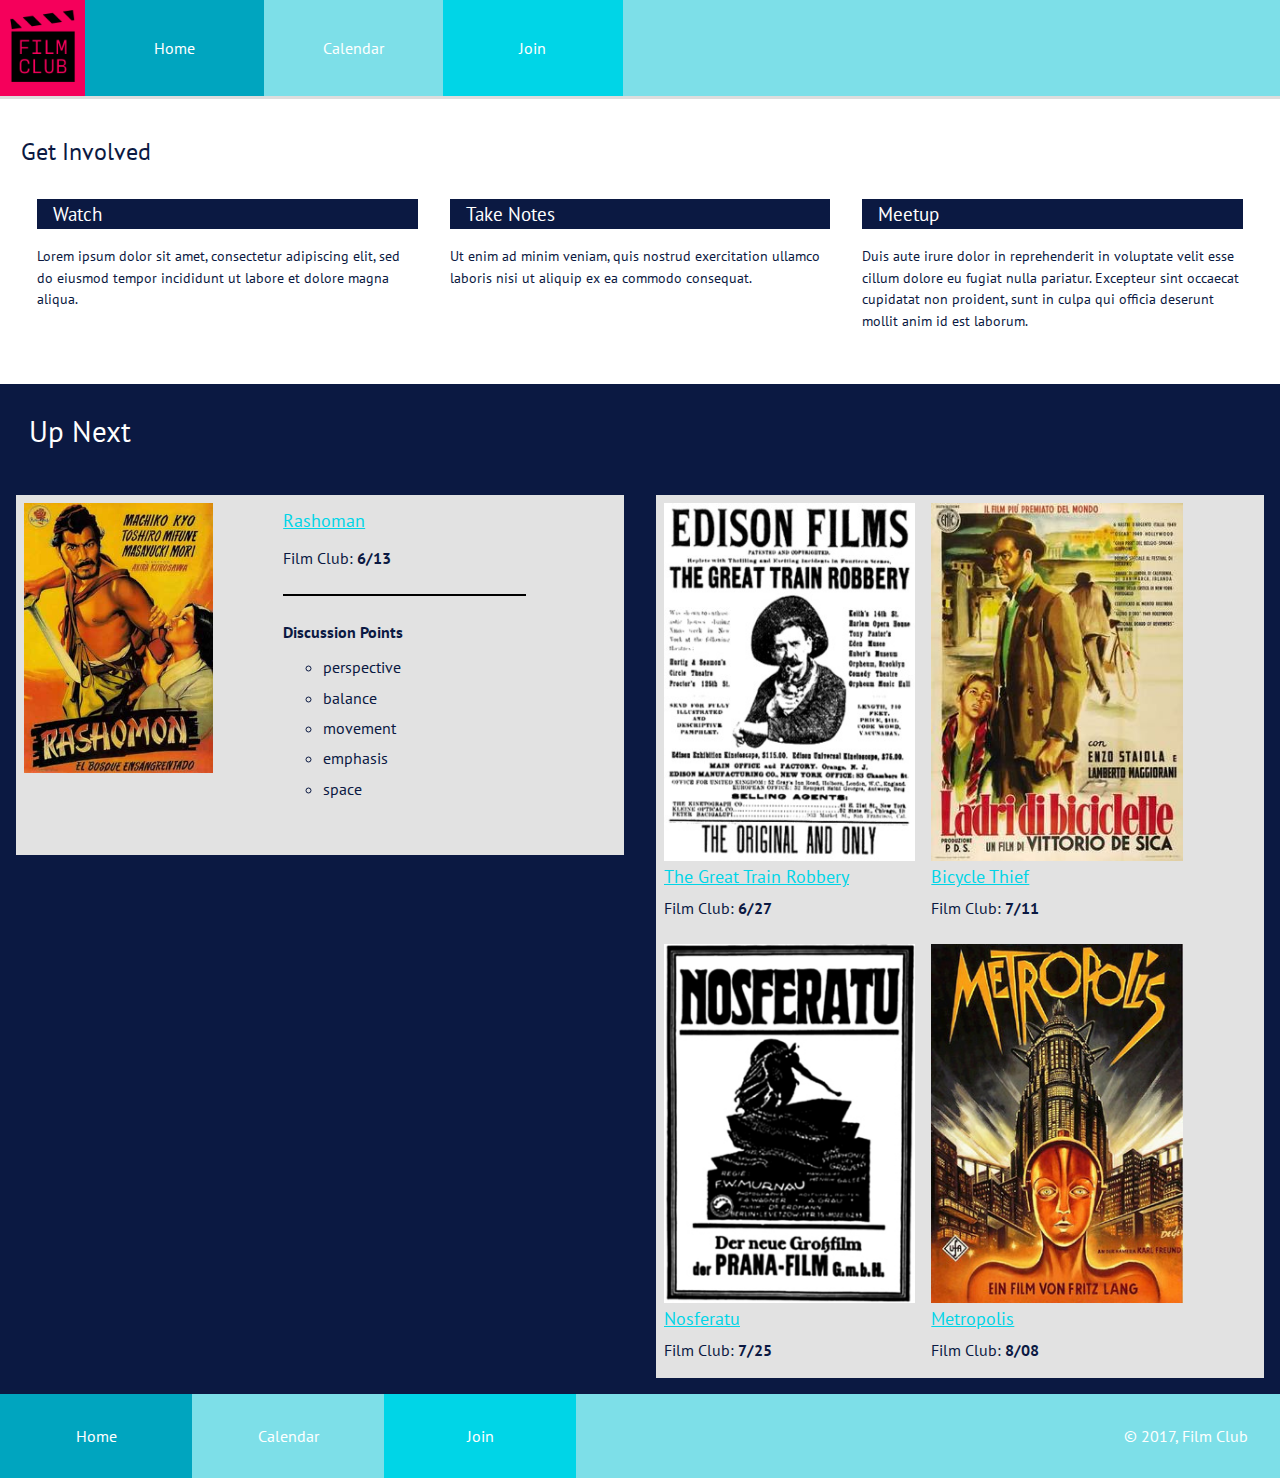
<file: index.html>
<!DOCTYPE html>

<!-- HOME PAGE -->

<html>
  <head>
    <meta charset="utf-8">
    <link rel="stylesheet" href="css/main.css">
    <link href="https://fonts.googleapis.com/css?family=PT+Sans:400,700" rel="stylesheet">
    <title>Film Club</title>
  </head>
  <body>

    <nav>
      <div id="logo"><img src="images/filmclub.png" alt="Flim Club Logo"></div>
      <div class="link_container">
        <div class="nav_link home_link"><a href="index.html">Home</a></div>
        <div class="nav_link calendar_link"><a href="calendar/index.html">Calendar</a></div>
        <div class="nav_link join_link"><a href="join/index.html">Join</a></div>
      </div>
    </nav>

    <div id="heading">
      <h2>Get Involved</h2>
      <div class="notice watch">
        <div class="notice_header">
          <h3>Watch</h3>
        </div>
        <div class="notice_body">
          <p>Lorem ipsum dolor sit amet, consectetur adipiscing elit, sed do eiusmod tempor incididunt ut labore et dolore magna aliqua.</p>
        </div>
      </div>
      <div class="notice notes">
        <div class="notice_header">
          <h3>Take Notes</h3>
        </div>
        <div class="notice_body">
          <p>Ut enim ad minim veniam, quis nostrud exercitation ullamco laboris nisi ut aliquip ex ea commodo consequat.</p>
        </div>
      </div>
      <div class="notice meetup">
        <div class="notice_header">
          <h3>Meetup</h3>
        </div>
        <div class="notice_body">
          <p>Duis aute irure dolor in reprehenderit in voluptate velit esse cillum dolore eu fugiat nulla pariatur. Excepteur sint occaecat cupidatat non proident, sunt in culpa qui officia deserunt mollit anim id est laborum.</p>
        </div>
      </div>
    </div>

    <div id="up_next">
      <h1>Up Next</h1>
      <div class="marquee" id="rashoman_marquee">
        <div class="rashoman_picture">
          <img src="images/rashomon-poster.jpg" alt="Rashoman Poster">
        </div>
        <div class="rashoman_info">
          <div class="film_title">
            <a href="https://www.youtube.com/watch?v=7QTrx3YNz7A&t=8s" target="_blank">Rashoman</a>
            <p>Film Club: <b>6/13</b></p>
          </div>
          <hr>
          <div class="discussion_points">
            <p>Discussion Points</p><ul>
              <li>perspective</li>
              <li>balance</li>
              <li>movement</li>
              <li>emphasis</li>
              <li>space</li>
            </ul>
          </div>
        </div>
      </div>
      <div class="marquee">
        <div class="great_train_robbery">
          <div class="great_train_robbery_picture">
            <img src="images/great-train-poster.jpg" alt="Great Train Robbery Poster">
          </div>
          <div class="film_title">
            <a href="https://www.youtube.com/watch?v=zuto7qWrplc" target="_blank">The Great Train Robbery</a>
            <p>Film Club: <b>6/27</b></p>
          </div>
        </div>
        <div class="bicycle_thief">
          <div class="bicycle_thief_picture">
            <img src="images/bicycle-thief-poster.jpg" alt="Bicycle Thief Poster">
          </div>
          <div class="film_title">
            <a href="https://www.youtube.com/watch?v=H3jnzXX9mXs" target="_blank">Bicycle Thief</a>
            <p>Film Club: <b>7/11</b></p>
          </div>
        </div>
        <div class="nosferatu">
          <div class="nosferatu_picture">
            <img src="images/nosferatu-poster.jpg" alt="Nosferatu Poster">
          </div>
          <div class="film_title">
            <a href="https://www.youtube.com/watch?v=FC6jFoYm3xs" target="_blank">Nosferatu</a>
            <p>Film Club: <b>7/25</b></p>
          </div>
        </div>
        <div class="metropolis">
          <div class="metropolis_picture">
            <img src="images/metropolis-poster.jpg" alt="Metropolis Poster">
          </div>
          <div class="film_title">
            <a href="https://www.youtube.com/watch?v=Q0NzALRJifI" target="_blank">Metropolis</a>
            <p>Film Club: <b>8/08</b></p>
          </div>
        </div>
      </div>
    </div>

    <footer>
      <div class="nav_link home_link"><a href="index.html">Home</a></div>
      <div class="nav_link calendar_link"><a href="calendar/index.html">Calendar</a></div>
      <div class="nav_link join_link"><a href="join/index.html">Join</a></div>
      <div id="copyright"><p>&copy 2017, Film Club</p></div>
    </footer>

  </body>
</html>
</file>
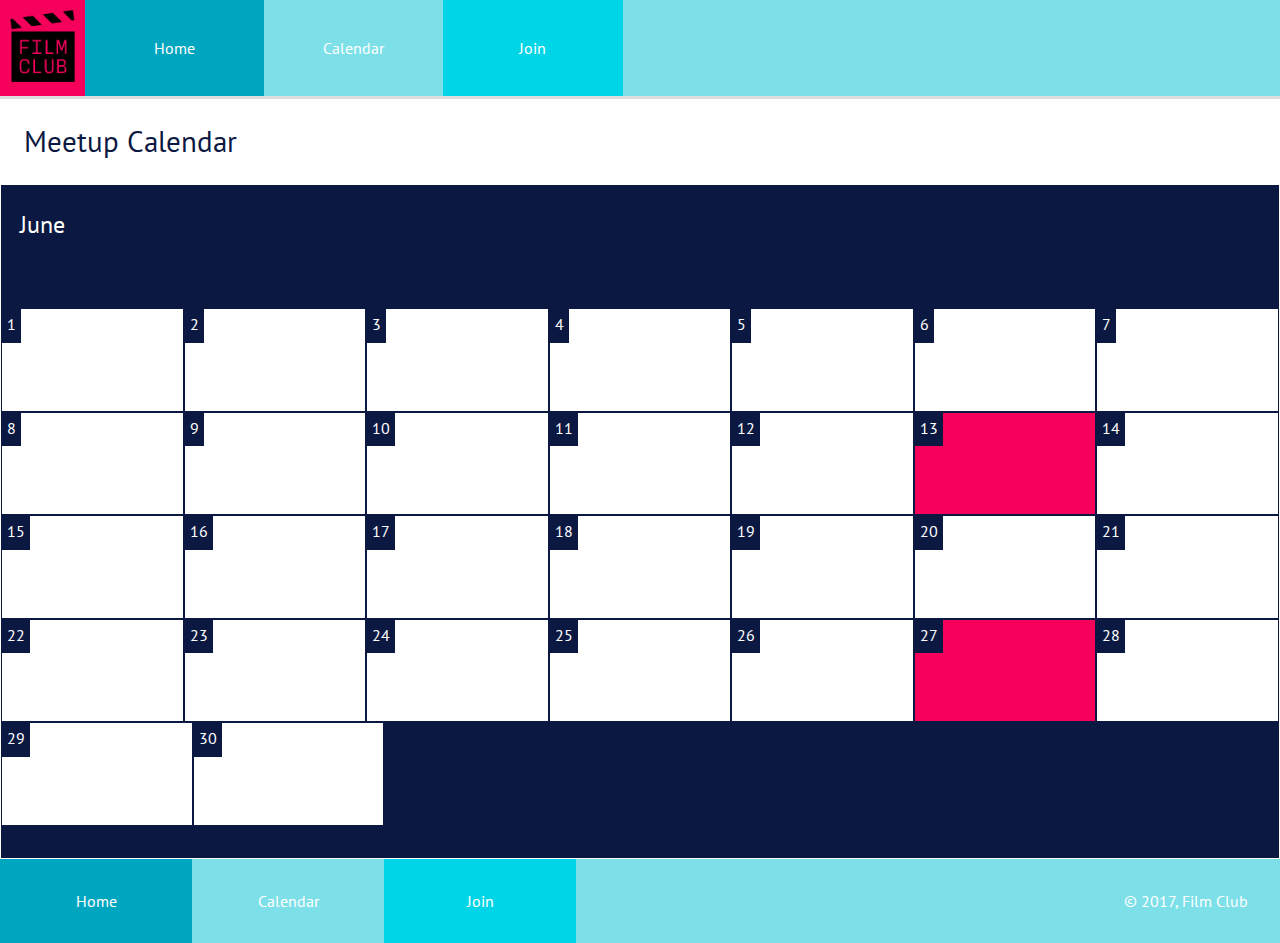
<file: calendar/index.html>
<!DOCTYPE html>

<!-- CALENDAR PAGE -->

<html>
  <head>
    <meta charset="utf-8">
    <title>Film Club- Calendar</title>
    <link rel="stylesheet" href="../css/calendar.css">
    <link rel="stylesheet" href="../css/main.css">
    <link href="https://fonts.googleapis.com/css?family=PT+Sans:400,700" rel="stylesheet">
  </head>
  <body>
    <nav>
      <div id="logo"><img src="../images/filmclub.png" alt="Film Club Logo"></div>
      <div class="link_container">
        <div class="nav_link home_link"><a href="../index.html">Home</a></div>
        <div class="nav_link calendar_link"><a href="index.html">Calendar</a></div>
        <div class="nav_link join_link"><a href="../join/index.html">Join</a></div>
      </div>
    </nav>

    <div class="main">
      <div class="heading">
        <h1>Meetup Calendar</h1>
      </div>
      <div class="calendar">
        <h2>June</h2>
        <div class="calendar_row">
          <div class="day"><p>1</p></div>
          <div class="day"><p>2</p></div>
          <div class="day"><p>3</p></div>
          <div class="day"><p>4</p></div>
          <div class="day"><p>5</p></div>
          <div class="day"><p>6</p></div>
          <div class="day"><p>7</p></div>
        </div>
        <div class="calendar_row">
          <div class="day"><p>8</p></div>
          <div class="day"><p>9</p></div>
          <div class="day"><p>10</p></div>
          <div class="day"><p>11</p></div>
          <div class="day"><p>12</p></div>
          <div class="day colored"><p>13</p></div>
          <div class="day"><p>14</p></div>
        </div>
        <div class="calendar_row">
          <div class="day"><p>15</p></div>
          <div class="day"><p>16</p></div>
          <div class="day"><p>17</p></div>
          <div class="day"><p>18</p></div>
          <div class="day"><p>19</p></div>
          <div class="day"><p>20</p></div>
          <div class="day"><p>21</p></div>
        </div>
        <div class="calendar_row">
          <div class="day"><p>22</p></div>
          <div class="day"><p>23</p></div>
          <div class="day"><p>24</p></div>
          <div class="day"><p>25</p></div>
          <div class="day"><p>26</p></div>
          <div class="day colored"><p>27</p></div>
          <div class="day"><p>28</p></div>
        </div>
        <div class="calendar_row">
          <div class="day"><p>29</p></div>
          <div class="day"><p>30</p></div>
        </div>
      </div>
    </div>

    <footer>
      <div class="nav_link home_link"><a href="../index.html">Home</a></div>
      <div class="nav_link calendar_link"><a href="index.html">Calendar</a></div>
      <div class="nav_link join_link"><a href="../join/index.html">Join</a></div>
      <div id="copyright"><p>&copy 2017, Film Club</p></div>
    </footer>

  </body>
</html>
</file>
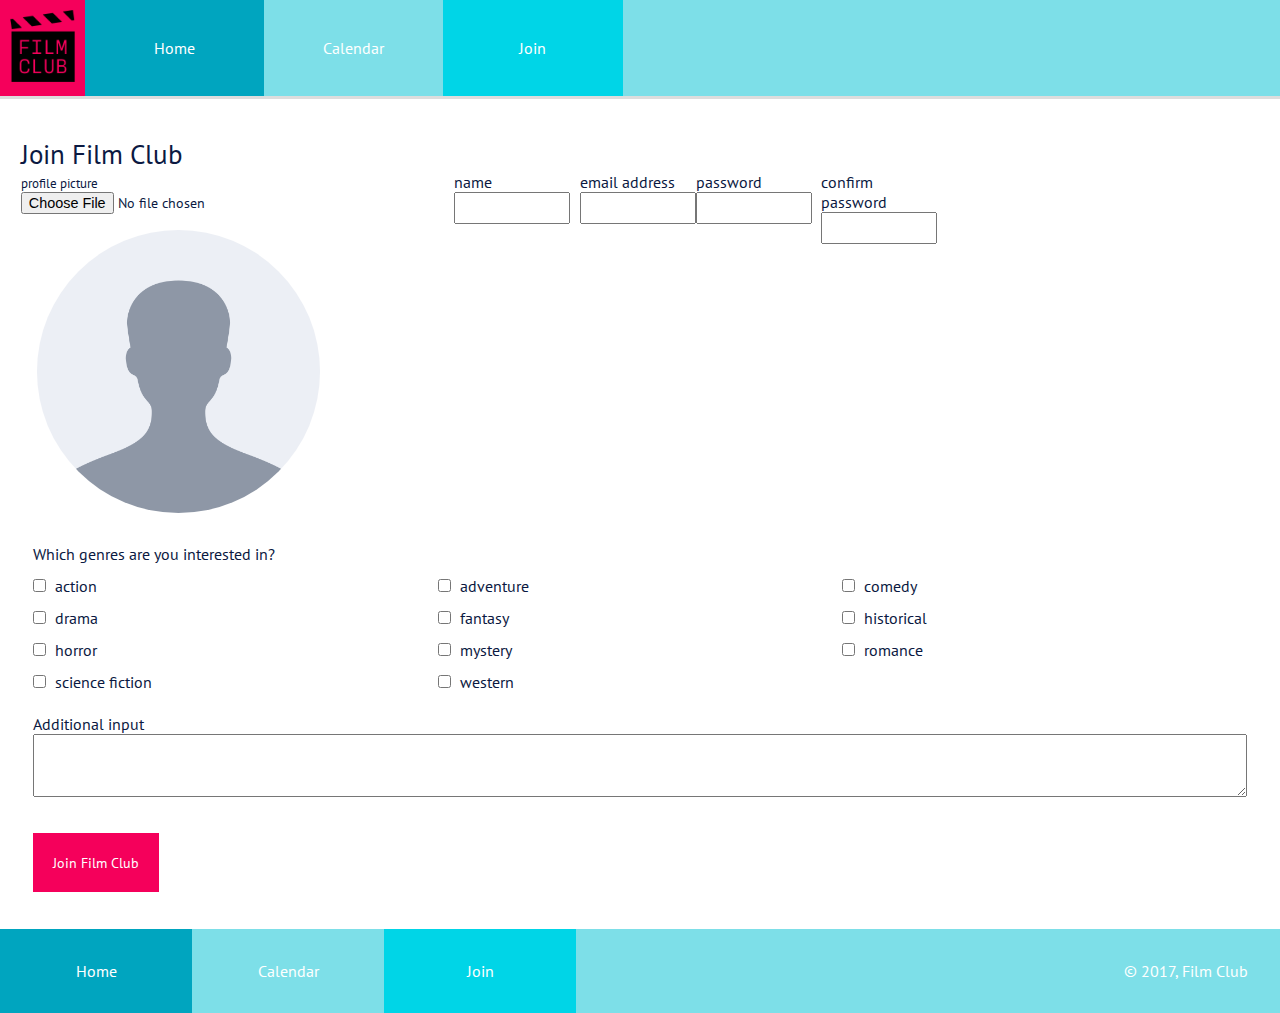
<file: join/index.html>
<!DOCTYPE html>

<!-- Join PAGE -->

<html>
  <head>
    <meta charset="utf-8">
    <title>Film Club- Join</title>
    <link rel="stylesheet" href="../css/join.css">
    <link rel="stylesheet" href="../css/main.css">
    <link href="https://fonts.googleapis.com/css?family=PT+Sans:400,700" rel="stylesheet">
  </head>
  <body>
    <nav>
      <div id="logo"><img src="../images/filmclub.png" alt="Film Club Logo"></div>
      <div class="link_container">
        <div class="nav_link home_link"><a href="../index.html">Home</a></div>
        <div class="nav_link calendar_link"><a href="../calendar/index.html">Calendar</a></div>
        <div class="nav_link join_link"><a href="index.html">Join</a></div>
      </div>
    </nav>

    <div id="heading">
      <div class="join_heading">
        <h1>Join Film Club</h1>
      </div>
      <form>
        <fieldset class="picture_fieldset">
          <div class="join_file_selector">
            <label for="profile">profile picture</label><br>
            <input type="file" name="profile_pic" value="" id="profile">
          </div>
          <div class="profile_picture">
            <img src="../images/profile-placeholder.png" alt="Profile Placeholder">
          </div>
        </fieldset>
        <fieldset class="form_part_1">
          <div class="personal_fieldset">
            <div class="name_input">
              <label for="name">name</label><br>
              <input type="text" name="name" value="">
            </div>
            <div class="email_input">
              <label for="email">email address</label><br>
              <input type="email" name="email" value="">
            </div>
          </div>
          <div class="password_fieldset">
            <div class="password_input">
              <label for="password">password</label><br>
              <input type="password" name="password" value="">
            </div>
            <div class="password_confirm">
              <label for="confirm">confirm password</label><br>
              <input type="password" name="confirm" value="">
            </div>
          </div>
        </fieldset>

        <fieldset id="form_part_2">
          <div class="genre_input">
            <label for="genre">Which genres are you interested in?</label><br>
            <div>
              <input type="checkbox" name="genre" value="action" id="action">
              <label for="action">
                action
              </label><br>
            </div>
            <div>
              <input type="checkbox" name="genre" value="adventure" id="adventure">
              <label for="adventure">
                adventure
              </label><br>
            </div>
            <div>
              <input type="checkbox" name="genre" value="comedy" id="comedy">
              <label for="comedy">
                comedy
              </label><br>
            </div>
            <div>
              <input type="checkbox" name="genre" value="drama" id="drama">
              <label for="drama">
                drama
              </label><br>
            </div>
            <div>
              <input type="checkbox" name="genre" value="fantasy" id="fantasy">
              <label for="fantasy">
                fantasy
              </label><br>
            </div>
            <div>
              <input type="checkbox" name="genre" value="historical" id="historical">
              <label for="historical">
                historical
              </label><br>
            </div>
            <div>
              <input type="checkbox" name="genre" value="horror" id="horror">
              <label for="horror">
                horror
              </label><br>
            </div>
            <div>
              <input type="checkbox" name="genre" value="mystery" id="mystery">
              <label for="mystery">
                mystery
              </label><br>
            </div>
            <div>
              <input type="checkbox" name="genre" value="romance" id="romance">
              <label for="romance">
                romance
              </label><br>
            </div>
            <div>
              <input type="checkbox" name="genre" value="science fiction" id="scifi">
              <label for="scifi">
                science fiction
              </label><br>
            </div>
            <div>
              <input type="checkbox" name="genre" value="western" id="western">
              <label for="western">
                western
              </label><br>
            </div>
            <!-- FOR BALANCING FORM IN DESKTOP MODE -->
            <div></div>
          </div>
          <div class="additional_input">
            <label for="additional">Additional input</label><br>
            <textarea name="additional" rows="8" cols="80" id="additional"></textarea>
          </div>
          <div class="submit_button">
            <input type="submit" name="submit" value="Join Film Club">
          </div>
        </fieldset>
      </form>
    </div>

    <footer>
      <div class="nav_link home_link"><a href="../index.html">Home</a></div>
      <div class="nav_link calendar_link"><a href="../calendar/index.html">Calendar</a></div>
      <div class="nav_link join_link"><a href="index.html">Join</a></div>
      <div id="copyright"><p>&copy 2017, Film Club</p></div>
    </footer>
  </body>
</html>
</file>
<file: css/main.css>
*{
  box-sizing: border-box;
  font-family: 'PT Sans', sans-serif;
  color: #0B1942;
  margin: 0;
}

a:hover, input:hover{
  cursor: pointer;
}

/***MOBILE (DEFAULT) STYLES***/

body{
  display: block;
  background-color: #ddd;
  margin: auto;
  width: 100vw;
}

nav{
  background-color: #7DDFE8;
  display: flex;
  position: fixed;
  top: 0;
  height: auto;
  width: 100vw;
  text-align: center;
}

#logo{
  background-color: #F5005B;
  padding: 10px;
}

#logo img{
  height: 13vh;
  width: auto;
}

.link_container{
  flex: 1 0 58%;
  margin: 0;
}

.nav_link{
  padding: 0.8rem;
}

.nav_link a{
  color: #FFFFFF;
  text-decoration: none;
}

.home_link{
  background-color: #00A5BF;
}

.calendar-link{
  background-color: #00B7D3;
}

.join_link{
  background-color: #00D5E7;
}

#heading{
  background-color: #fff;
  width: 100vw;
  height: auto;
  margin-top: 16vh;
  padding-bottom: 1rem;
  padding: 1.3rem;
}

#heading h2{
  font-weight: 200;
  padding-bottom: 1rem;
  margin-top: 1rem;
}

.notice{
  margin-bottom: 1rem;
}

.notice_header{
  background-color: #0B1942;
  padding: 0.2rem 1rem;
}

.notice_header h3{
  color: #fff;
  font-weight: 100;
}

.notice_body {
  font-size: 0.9em;
    padding: 1rem 0;
    line-height: 1.5;
}

#up_next{
  background-color: #0B1942;
  margin-top: -1.3rem;
  height: auto;
  width: 100vw;
  padding: 1rem;
}

#up_next h1{
  color: #fff;
  margin-top: 0;
  padding: 0.8rem;
  font-weight: 100;
  font-size: 1.8em;
}

.marquee{
  background-color: #E2E2E2;
  color: black;
  margin-bottom: 1rem;
  display: flex;
  flex-wrap: wrap;
}

.marquee > div{
  flex:0 1 40%;
  margin: 0.5rem;
  padding: 0;
}

.rashoman_picture img{
  width: auto;
}

.rashoman_info .film_title{
  /*border-bottom: 1px solid black;*/
  line-height: 2;
}

.rashoman_info a{
  color: #00D5E7;
  font-size: 1.5em;
}

hr{
  border: 1px solid black;
  margin: 1rem 0;
}

.discussion_points p{
  font-weight: bold;
  line-height: 2.5;
}

.discussion_points ul{
  line-height: 1.9;
  list-style: circle;
}

.marquee img{
  height: 50vw;
  width: auto;
}

.marquee a{
  color: #00D5E7;
  font-size: 1.1em;
}

.marquee p{
  line-height: 2.5;
}


footer{
  text-align: center;
  background-color: #7DDFE8;
  height: auto;
  width: 100vw;
}

#copyright{
  padding: 2rem;
  color: #fff;
}

#copyright p{
  color: #fff;
}

/*******************/
/***TABLET STYLES***/
/*******************/
@media (min-width:545px){

  .nav{
    height: 10vh;
  }

  #heading{
    margin-top: 11vh;
    display: flex;
    flex-wrap: wrap;
    justify-content: space-between;
  }

  #logo img{
    height: 8vh;
  }

  #heading h2{
    flex:1 100%;
  }

  .notice{
    margin: 1rem;
    flex: 1;
  }

  .link_container{
    display: flex;
    /*margin: -0.7rem;*/
  }

  .nav_link{
    width: auto;
    flex:0 1 15%;
    display: flex;
    justify-content: center;
    align-items: center;
  }

  .marquee{
    flex-wrap: nowrap;
  }

  .marquee img{
    height: 28vw;
  }

  .rashoman_picture img{
    height: 50vw;
  }

  footer{
    display: flex;
  }

  #copyright{
    flex: 1 0 20%;
    text-align: right;
  }

}


/*DESKTOP STYLES*/
@media (min-width:769px){


  #up_next{
    display: flex;
    justify-content: space-between;
    flex-wrap: wrap;
    margin: 0;
    padding: 0;
  }

  #up_next h1{
    flex:0 1 100%;
    margin: 1rem;
  }

  .marquee{
    margin: 1rem;
    flex: 1;
    flex-wrap: wrap;
  }

  #rashoman_marquee{
    height: 40vh;
  }

  .rashoman_picture img{
    height: 30vh;
  }

  .rashoman_picture{
    height: auto;
  }



}
</file>
<file: css/calendar.css>
*{
  box-sizing: border-box;
}

/***MOBILE (DEFAULT) STYLES***/

body{
  display: block;
  background-color: #ddd;
  margin: auto;
  width: 100vw;
}

.main{
  margin-top: 8.5rem;
  height: auto;
  width: 100vw;
  background-color: white;
}

.heading{

}

.heading > h1{
  font-weight: 200;
  padding: 1.5rem;
  font-size: 1.8em;
}

.calendar{
  border: 1px solid;
  display: flex;
  justify-content: flex-start;
  padding: 2rem 0;
  flex-wrap: wrap;
  background-color: #0B1942;
  color: white;
  height: 75vh;
  width: 100%;
}

.calendar>h2{
  flex:1 100%;
  color: #fff;
  font-weight: 200;
  margin-top: -0.5rem;
  padding: 0 1.2rem;
}

.calendar_row{
  flex:1 100%;
  display: flex;
  margin: 0;
  padding: 0;
}

.day{
  flex:0 1 15%;
  display: flex;
  background-color: white;
  border:1px solid #0B1942;
  padding: 0;
}

.colored{
  background-color: #F5005B;
}

.day p{
  background-color: #0B1942;
  color: #fff;
  margin: 0;
  padding: 5px;
  justify-content: flex-start;
  height: 3.7vh;
}

footer{
  background-color: #7DDFE8;
  height: auto;
  width: 100vw;
}


/*******************/
/***TABLET STYLES***/
/*******************/
@media (min-width:545px){
  #logo{
    background-color: green;
  }

  .main{
    margin-top: 11vh;
    display: flex;
    flex-wrap: wrap;
    justify-content: space-between;

  }

  #heading h2{
    flex:1 0 100%;
  }

  footer{
    display: flex;
  }

  #copyright{
    flex: 1 0 20%;
    text-align: right;
  }

}


/*DESKTOP STYLES*/
@media (min-width:769px){
  #logo{
    background-color: blue;
  }

}
</file>
<file: css/join.css>
*{
  box-sizing: border-box;
}

/***MOBILE (DEFAULT) STYLES***/

body{
  display: block;
  background-color: #ddd;
  margin: auto;
  width: 95vw;
}

h1 {
    font-weight: 100;
    font-size: 1.7em;
    margin-top: 1rem;
}

.profile_picture img{
  border-radius: 100%;
  height: 45vh;
  width: auto;
  padding: 1rem;
}

.join_file_selector label {
    font-size: 0.8em;
}

.form_part_1 input {
  width: 100%;
  padding: 5px;
  margin-bottom: 1rem;
}

.genre_input{
  line-height: 2;
  margin: 0;
}

.genre_input input + label{
  margin-left: 5px;
}

textarea#additional {
    width: 100%;
    height: 7vh;
}

fieldset{
  border: none;
}

#form_part_2{
  background-color: #fff;
  width: 100%;
  height: auto;
  /*margin-top: 7.5rem;*/
  padding-bottom: 1rem;
  /*padding: 1.3rem;*/
}

.submit_button{
  margin-top: 2rem;
}

input[type="submit"] {
    background-color: #F5005B;
    border: none;
    padding: 20px;
    color: #fff;
    font-size: 0.9em;
    font-weight: 100;
}

footer{
  background-color: #7DDFE8;
  height: auto;
  width: 95vw;
}

input#profile {
    font-size: .9rem;
}

.additional_input {
    margin-top: 2rem;
}

/*******************/
/***TABLET STYLES***/
/*******************/
@media (min-width:545px){

  #heading{
    margin-top: 2rem;
  }

  form{
    display: flex;
    flex-wrap: wrap;
    justify-content: space-between;
  }

  .join_heading{
    flex: 1 100%;
  }

  .picture_fieldset{
    flex:0 1 35%;
    margin: 0;
    padding: 0;
  }

  .form_part_1{
    flex: 1 53%;
    margin: 0;
    padding: 0;
  }

  .profile_picture img{
    height: 35vh;
  }

  .genre_input{
    display: flex;
    flex-wrap: wrap;
  }

  .genre_input > label{
    flex: 1 100%;
  }

  .genre_input > div{
    flex: 1 40%;
  }

  .additional_input{
    margin-top: 1rem;
  }

  footer{
    display: flex;
  }

  #copyright{
    flex: 1 0 20%;
    text-align: right;
  }

}


/*DESKTOP STYLES*/
@media (min-width:769px){

  .picture_fieldset{
    flex: 0 1 35%;
    margin: 0;
    padding: 0;
  }

  .form_part_1 {
    display: flex;
    flex-wrap: wrap;
    flex:1 60%;
    margin: 0;
    padding: 0;
  }

  .form_part_1 > div{
    display: flex;
    justify-content: space-between;
    flex: 0 1 30%;
  }

  .personal_fieldset > div, .password_fieldset > div{
    flex: 0 1 48%;
  }

  .genre_input > div{
    flex: 1 33%;
  }

  .personal_fieldset, .password_fieldset{
    flex: 1 45%;
  }

}
</file>
